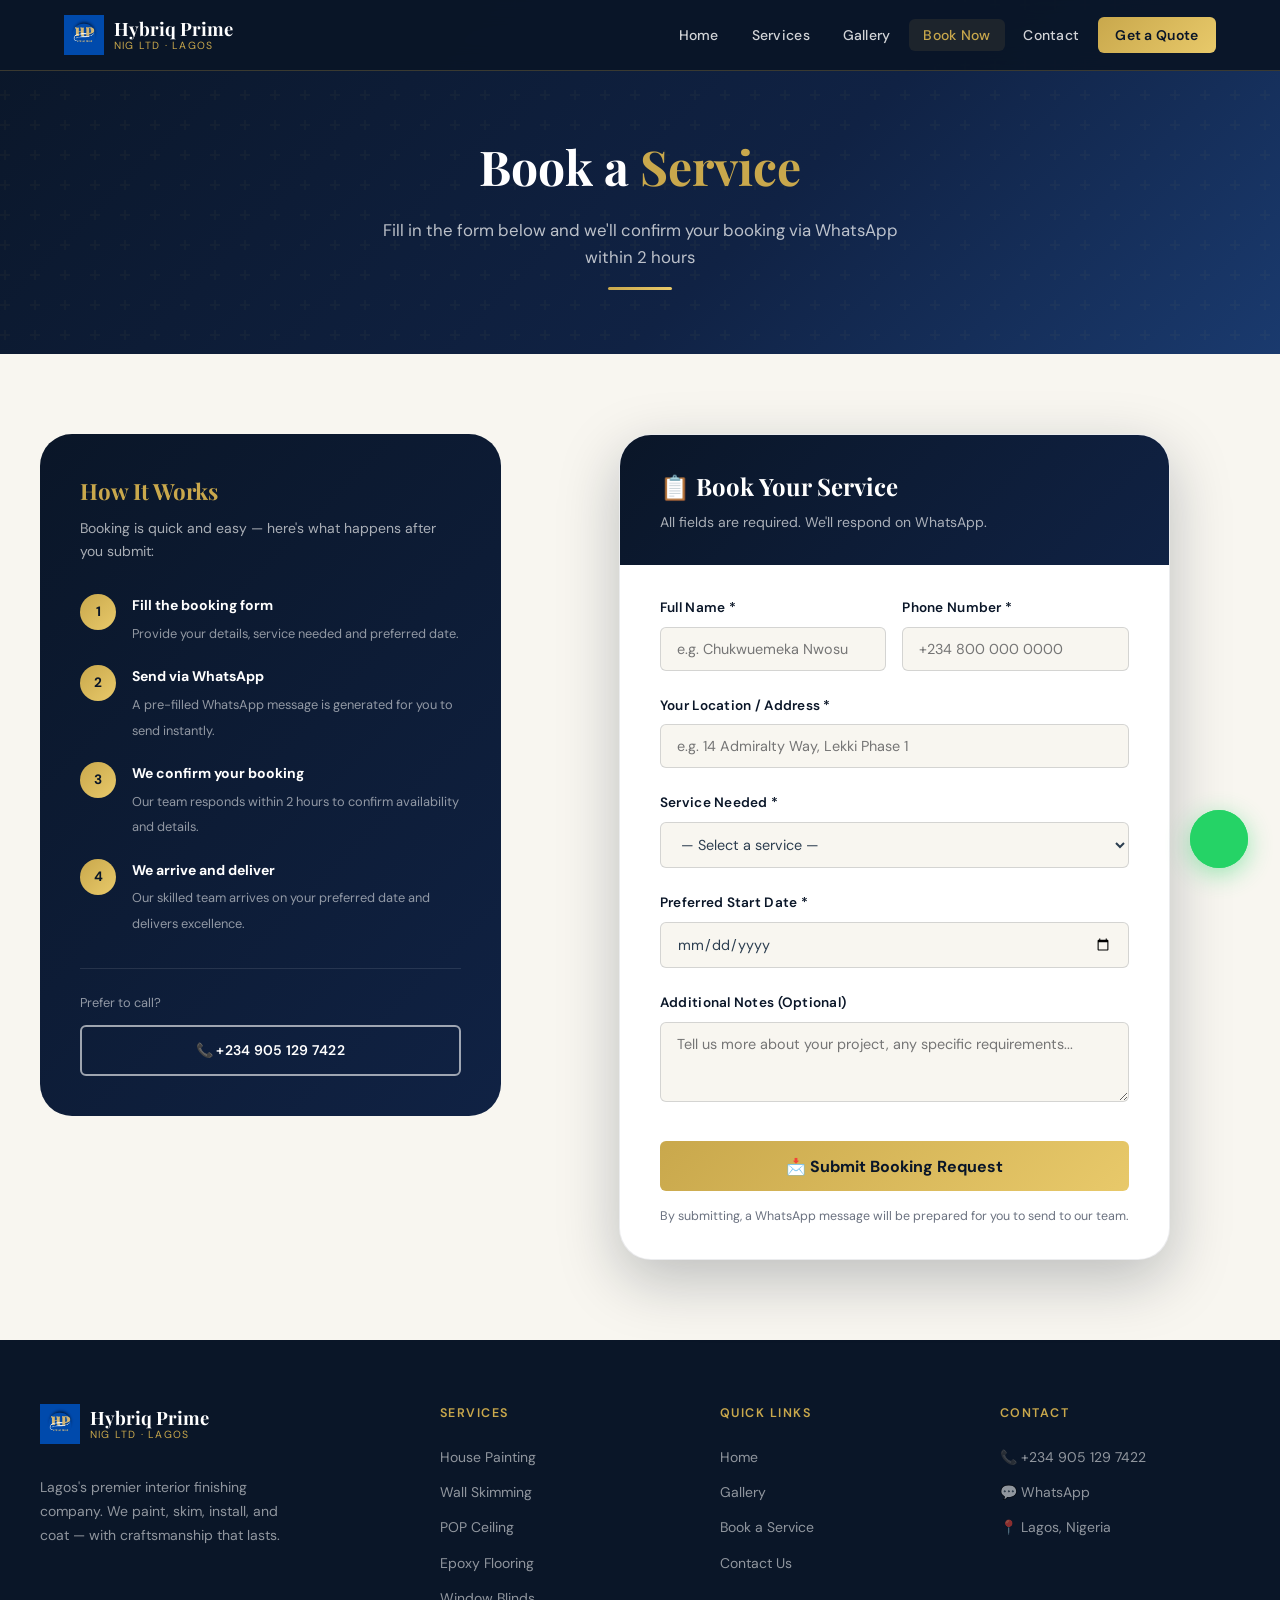
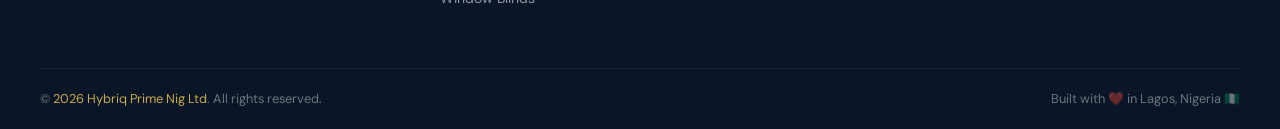
<file: booking.html>
<!DOCTYPE html>
<html lang="en">
<head>
  <meta charset="UTF-8" />
  <meta name="viewport" content="width=device-width, initial-scale=1.0" />
  <title>Book a Service — Hybriq Prime Nig Ltd</title>
  <meta name="description" content="Book a professional finishing service with Hybriq Prime Nig Ltd in Lagos. Fill in our booking form and we'll confirm your appointment via WhatsApp." />
  <link rel="stylesheet" href="css/style.css" />
  <link rel="icon" href="images/favicon.png" type="image/png">
<body>

  <!-- NAVBAR -->
  <nav class="navbar" id="navbar">
    <div class="nav-container">
      <a href="index.html" class="nav-logo">
          <img src="images/logo.png" alt="hybriq logo" height="40px" width="auto">
      
        <div class="nav-logo-text">Hybriq Prime <span>Nig Ltd · Lagos</span></div>
      </a>
      <button class="nav-toggle" id="navToggle" aria-label="Toggle menu">
        <span></span><span></span><span></span>
      </button>
      <ul class="nav-links" id="navLinks">
        <li><a href="index.html">Home</a></li>
        <li><a href="services.html">Services</a></li>
        <li><a href="gallery.html">Gallery</a></li>
        <li><a href="booking.html">Book Now</a></li>
        <li><a href="contact.html">Contact</a></li>
        <li><a href="booking.html" class="nav-cta btn">Get a Quote</a></li>
      </ul>
    </div>
  </nav>

  <!-- PAGE HERO -->
  <section class="page-hero">
    <h1>Book a <span>Service</span></h1>
    <p>Fill in the form below and we'll confirm your booking via WhatsApp within 2 hours</p>
    <div class="gold-divider"></div>
  </section>

  <!-- ===================== BOOKING SECTION ===================== -->
  <section class="section">
    <div class="container">
      <div style="display:grid; grid-template-columns:1fr 1.5fr; gap:3rem; align-items:start;">

        <!-- Left: Info panel -->
        <div class="reveal">
          <div style="background:linear-gradient(135deg,var(--blue-dark),var(--blue-mid)); border-radius:var(--radius-xl); padding:2.5rem; color:var(--white);">
            <h3 style="font-family:var(--font-display); color:var(--gold); font-size:1.4rem; margin-bottom:0.5rem;">How It Works</h3>
            <p style="color:rgba(255,255,255,0.65); font-size:0.875rem; margin-bottom:2rem;">Booking is quick and easy — here's what happens after you submit:</p>

            <div style="display:flex; flex-direction:column; gap:1.25rem;">
              <div style="display:flex; gap:1rem; align-items:flex-start;">
                <div style="width:36px; height:36px; border-radius:50%; background:linear-gradient(135deg,var(--gold),var(--gold-light)); color:var(--blue-dark); display:flex; align-items:center; justify-content:center; font-weight:700; font-size:0.85rem; flex-shrink:0;">1</div>
                <div>
                  <strong style="display:block; color:var(--white); font-size:0.875rem; margin-bottom:0.2rem;">Fill the booking form</strong>
                  <span style="color:rgba(255,255,255,0.55); font-size:0.8rem;">Provide your details, service needed and preferred date.</span>
                </div>
              </div>
              <div style="display:flex; gap:1rem; align-items:flex-start;">
                <div style="width:36px; height:36px; border-radius:50%; background:linear-gradient(135deg,var(--gold),var(--gold-light)); color:var(--blue-dark); display:flex; align-items:center; justify-content:center; font-weight:700; font-size:0.85rem; flex-shrink:0;">2</div>
                <div>
                  <strong style="display:block; color:var(--white); font-size:0.875rem; margin-bottom:0.2rem;">Send via WhatsApp</strong>
                  <span style="color:rgba(255,255,255,0.55); font-size:0.8rem;">A pre-filled WhatsApp message is generated for you to send instantly.</span>
                </div>
              </div>
              <div style="display:flex; gap:1rem; align-items:flex-start;">
                <div style="width:36px; height:36px; border-radius:50%; background:linear-gradient(135deg,var(--gold),var(--gold-light)); color:var(--blue-dark); display:flex; align-items:center; justify-content:center; font-weight:700; font-size:0.85rem; flex-shrink:0;">3</div>
                <div>
                  <strong style="display:block; color:var(--white); font-size:0.875rem; margin-bottom:0.2rem;">We confirm your booking</strong>
                  <span style="color:rgba(255,255,255,0.55); font-size:0.8rem;">Our team responds within 2 hours to confirm availability and details.</span>
                </div>
              </div>
              <div style="display:flex; gap:1rem; align-items:flex-start;">
                <div style="width:36px; height:36px; border-radius:50%; background:linear-gradient(135deg,var(--gold),var(--gold-light)); color:var(--blue-dark); display:flex; align-items:center; justify-content:center; font-weight:700; font-size:0.85rem; flex-shrink:0;">4</div>
                <div>
                  <strong style="display:block; color:var(--white); font-size:0.875rem; margin-bottom:0.2rem;">We arrive and deliver</strong>
                  <span style="color:rgba(255,255,255,0.55); font-size:0.8rem;">Our skilled team arrives on your preferred date and delivers excellence.</span>
                </div>
              </div>
            </div>

            <div style="margin-top:2rem; padding-top:1.5rem; border-top:1px solid rgba(255,255,255,0.1);">
              <p style="color:rgba(255,255,255,0.55); font-size:0.8rem; margin-bottom:0.75rem;">Prefer to call?</p>
              <a href="tel:+2349051297422" class="btn btn-outline" style="width:100%; justify-content:center; font-size:0.875rem;">📞 +234 905 129 7422</a>
            </div>
          </div>
        </div>

        <!-- Right: Booking form -->
        <div class="booking-wrapper reveal">
          <div class="booking-header">
            <h2>📋 Book Your Service</h2>
            <p>All fields are required. We'll respond on WhatsApp.</p>
          </div>
          <div class="booking-body">

            <!-- The form itself -->
            <div id="bookingFormInner">
              <form id="bookingForm">
                <div class="form-row">
                  <div class="form-group">
                    <label for="bName">Full Name *</label>
                    <input type="text" id="bName" placeholder="e.g. Chukwuemeka Nwosu" required />
                  </div>
                  <div class="form-group">
                    <label for="bPhone">Phone Number *</label>
                    <input type="tel" id="bPhone" placeholder="+234 800 000 0000" required />
                  </div>
                </div>

                <div class="form-group">
                  <label for="bLocation">Your Location / Address *</label>
                  <input type="text" id="bLocation" placeholder="e.g. 14 Admiralty Way, Lekki Phase 1" required />
                </div>

                <div class="form-group">
                  <label for="bService">Service Needed *</label>
                  <select id="bService" required>
                    <option value="" disabled selected>— Select a service —</option>
                    <option value="House Painting (Interior)">House Painting — Interior</option>
                    <option value="House Painting (Exterior)">House Painting — Exterior</option>
                    <option value="Wall Skimming">Wall Skimming</option>
                    <option value="POP Ceiling Installation">POP Ceiling Installation</option>
                    <option value="Epoxy Flooring">Epoxy Flooring</option>
                    <option value="Curtains & Window Blinds">Curtains &amp; Window Blinds</option>
                    <option value="Multiple Services (Full Project)">Multiple Services / Full Project</option>
                  </select>
                </div>

                <div class="form-group">
                  <label for="bDate">Preferred Start Date *</label>
                  <input type="date" id="bDate" required />
                </div>

                <div class="form-group">
                  <label for="bNotes">Additional Notes (Optional)</label>
                  <textarea id="bNotes" rows="3" placeholder="Tell us more about your project, any specific requirements..."></textarea>
                </div>

                <button type="submit" class="booking-submit">
                  📩 Submit Booking Request
                </button>

                <p style="text-align:center; color:var(--text-muted); font-size:0.78rem; margin-top:1rem;">
                  By submitting, a WhatsApp message will be prepared for you to send to our team.
                </p>
              </form>
            </div>

            <!-- Confirmation panel (shown after submit) -->
            <div class="booking-confirm" id="bookingConfirm">
              <div class="confirm-icon">✅</div>
              <h3>Booking Request Ready!</h3>
              <p>Your booking details have been prepared. Click the button below to send it directly to our team on WhatsApp for confirmation.</p>
              <a href="#" id="waBookingLink" target="_blank" class="btn btn-whatsapp" style="width:100%; justify-content:center; font-size:1rem; margin-bottom:1rem;">
                💬 Send on WhatsApp Now
              </a>
              <button onclick="location.reload()" class="btn btn-blue" style="width:100%; justify-content:center;">
                ← Make Another Booking
              </button>
            </div>

          </div>
        </div>

      </div>
    </div>
  </section>

  <!-- FOOTER -->
  <footer class="footer">
    <div class="footer-grid">
      <div class="footer-brand">
        <a href="index.html" class="nav-logo" style="margin-bottom:1rem; display:inline-flex;">
          <img src="images/logo.png" alt="hybriq logo" height="40px" width="auto">
          <div class="nav-logo-text">Hybriq Prime <span>Nig Ltd · Lagos</span></div>
        </a>
        <p>Lagos's premier interior finishing company. We paint, skim, install, and coat — with craftsmanship that lasts.</p>
      </div>
      <div class="footer-col">
        <h4>Services</h4>
        <ul>
          <li><a href="services.html">House Painting</a></li>
          <li><a href="services.html">Wall Skimming</a></li>
          <li><a href="services.html">POP Ceiling</a></li>
          <li><a href="services.html">Epoxy Flooring</a></li>
          <li><a href="services.html">Window Blinds</a></li>
        </ul>
      </div>
      <div class="footer-col">
        <h4>Quick Links</h4>
        <ul>
          <li><a href="index.html">Home</a></li>
          <li><a href="gallery.html">Gallery</a></li>
          <li><a href="booking.html">Book a Service</a></li>
          <li><a href="contact.html">Contact Us</a></li>
        </ul>
      </div>
      <div class="footer-col">
        <h4>Contact</h4>
        <ul>
          <li><a href="tel:+2349051297422">📞 +234 905 129 7422</a></li>
          <li><a href="https://wa.me/2349051297422" target="_blank">💬 WhatsApp</a></li>
          <li><a href="#">📍 Lagos, Nigeria</a></li>
        </ul>
      </div>
    </div>
    <div class="footer-bottom">
      <p>© <span class="current-year"></span> <span>Hybriq Prime Nig Ltd</span>. All rights reserved.</p>
      <p>Built with ❤️ in Lagos, Nigeria 🇳🇬</p>
    </div>
  </footer>

  <a href="https://wa.me/2349051297422" target="_blank" class="whatsapp-float" title="Chat on WhatsApp">💬</a>
  <script src="js/script.js"></script>

  <style>
    @media (max-width: 768px) {
      [style*="grid-template-columns:1fr 1.5fr"] {
        grid-template-columns: 1fr !important;
      }
    }
  </style>
</body>
</html>
</file>
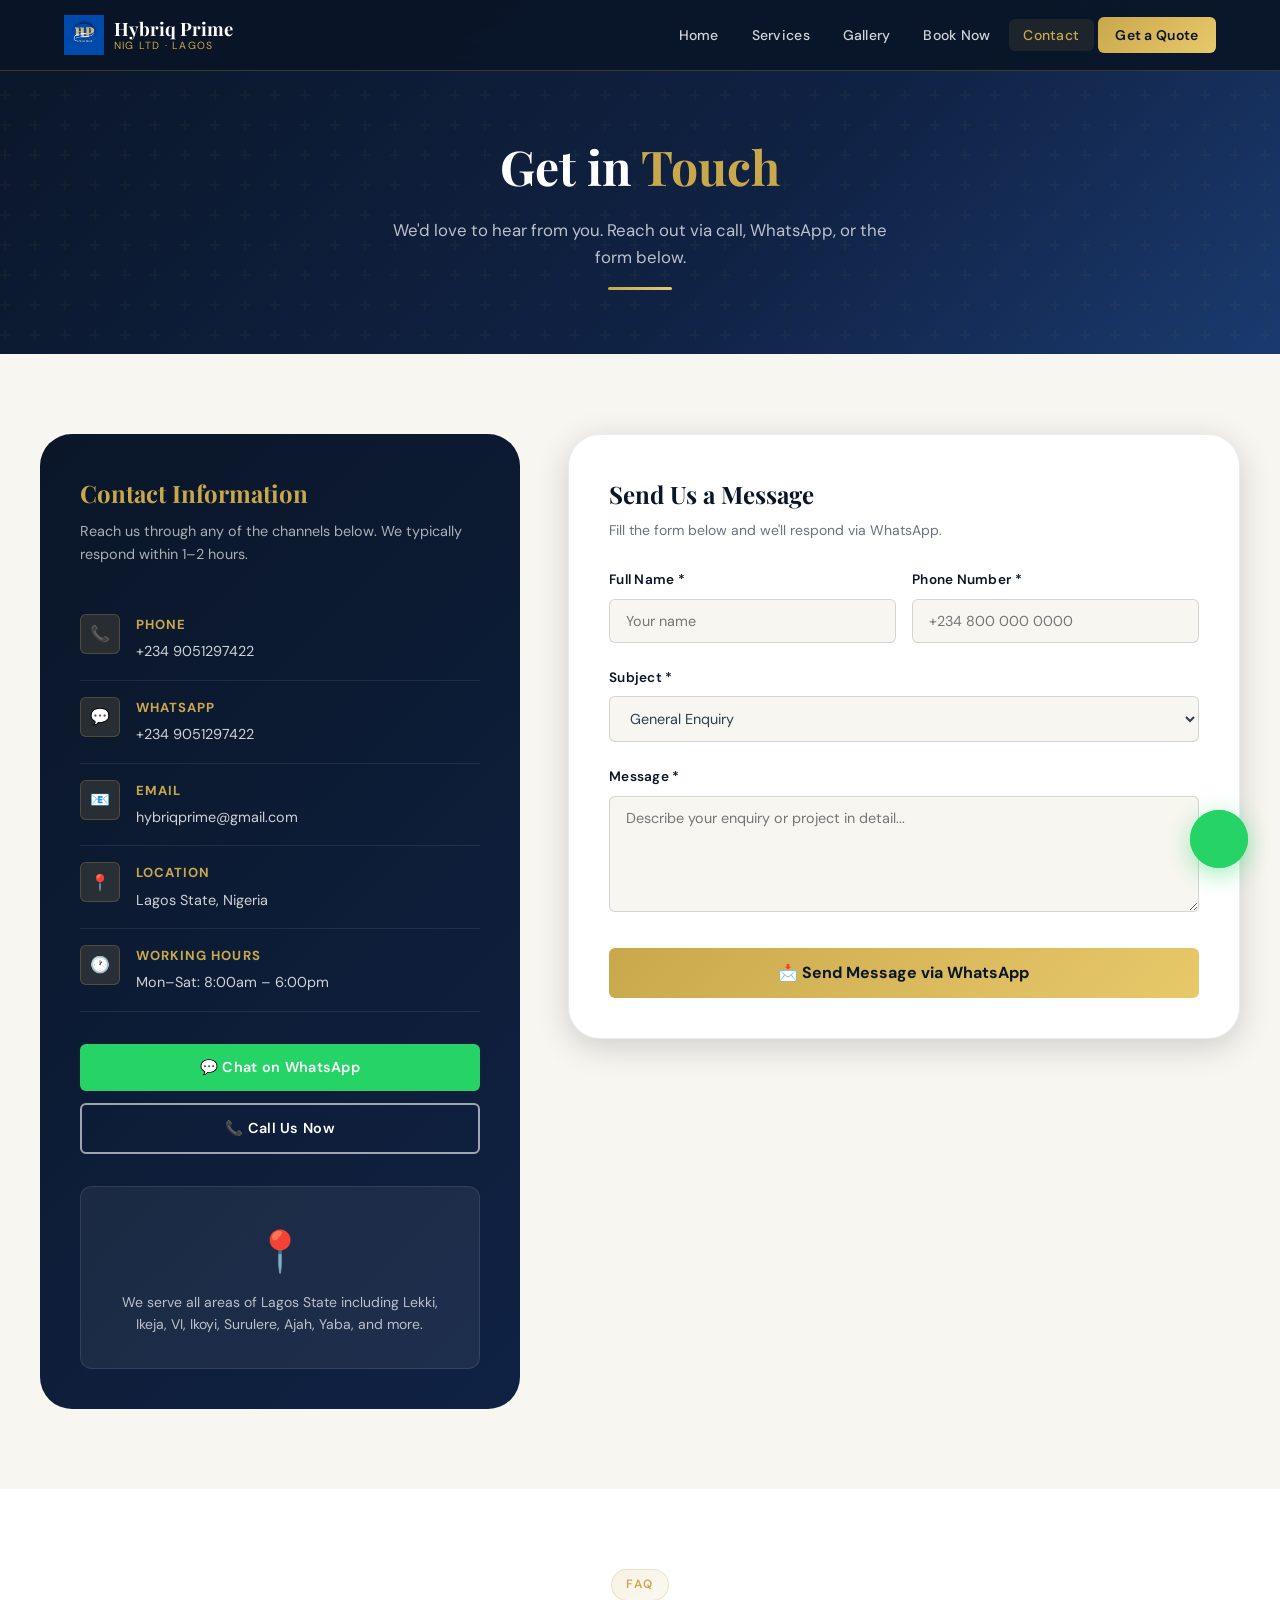
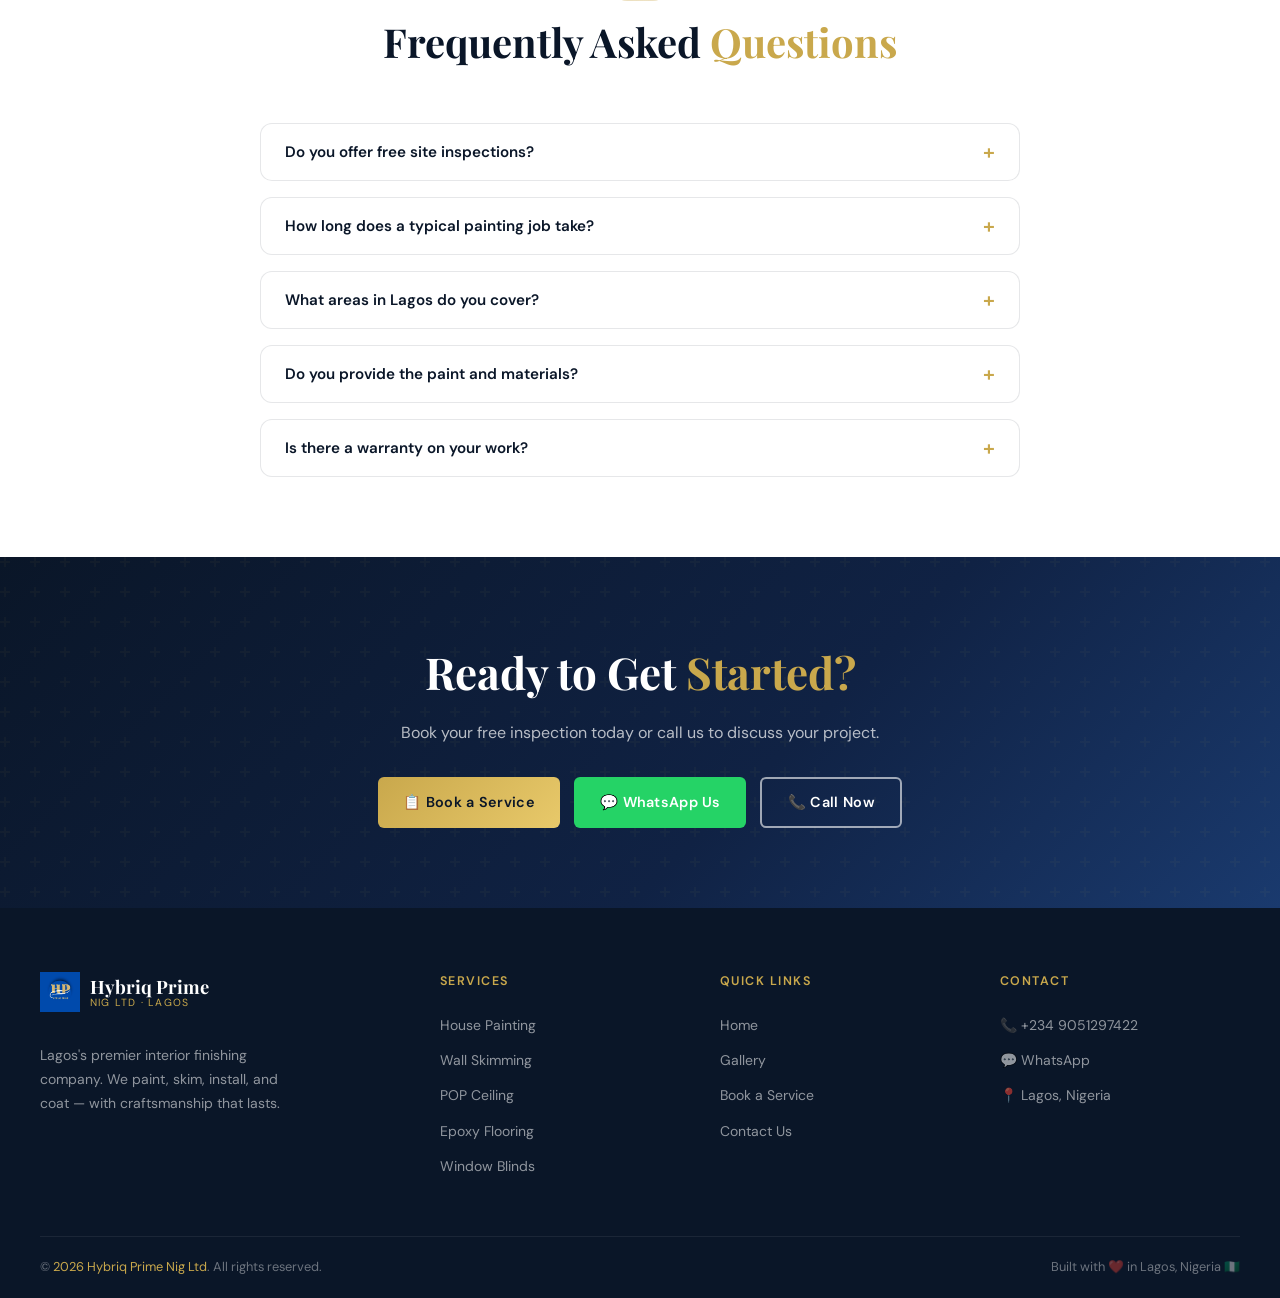
<file: contact.html>
<!DOCTYPE html>
<html lang="en">
<head>
  <meta charset="UTF-8" />
  <meta name="viewport" content="width=device-width, initial-scale=1.0" />
  <title>Contact Us — Hybriq Prime Nig Ltd</title>
  <meta name="description" content="Get in touch with Hybriq Prime Nig Ltd in Lagos. Call, WhatsApp, or send us a message for painting, POP ceiling, epoxy flooring and more." />
  <link rel="stylesheet" href="css/style.css" />
  <link rel="icon" href="images/favicon.png" type="image/png">
<body>

  <!-- NAVBAR -->
  <nav class="navbar" id="navbar">
    <div class="nav-container">
      <a href="index.html" class="nav-logo">
        <img src="images/logo.png" alt="hybriq logo" height="40px" width="auto" >
        <div class="nav-logo-text">Hybriq Prime <span>Nig Ltd · Lagos</span></div>
      </a>
      <button class="nav-toggle" id="navToggle" aria-label="Toggle menu">
        <span></span><span></span><span></span>
      </button>
      <ul class="nav-links" id="navLinks">
        <li><a href="index.html">Home</a></li>
        <li><a href="services.html">Services</a></li>
        <li><a href="gallery.html">Gallery</a></li>
        <li><a href="booking.html">Book Now</a></li>
        <li><a href="contact.html">Contact</a></li>
        <li><a href="booking.html" class="nav-cta btn">Get a Quote</a></li>
      </ul>
    </div>
  </nav>

  <!-- PAGE HERO -->
  <section class="page-hero">
    <h1>Get in <span>Touch</span></h1>
    <p>We'd love to hear from you. Reach out via call, WhatsApp, or the form below.</p>
    <div class="gold-divider"></div>
  </section>

  <!-- ===================== CONTACT SECTION ===================== -->
  <section class="section">
    <div class="container">
      <div class="contact-grid">

        <!-- Left: Contact info -->
        <div class="contact-info reveal">
          <h3>Contact Information</h3>
          <p>Reach us through any of the channels below. We typically respond within 1–2 hours.</p>

          <div class="contact-item">
            <div class="contact-item-icon">📞</div>
            <div>
              <strong>Phone</strong>
              <span>+234 9051297422</span>
            </div>
          </div>

          <div class="contact-item">
            <div class="contact-item-icon">💬</div>
            <div>
              <strong>WhatsApp</strong>
              <span>+234 9051297422</span>
            </div>
          </div>

          <div class="contact-item">
            <div class="contact-item-icon">📧</div>
            <div>
              <strong>Email</strong>
              <span>hybriqprime@gmail.com</span>
            </div>
          </div>

          <div class="contact-item">
            <div class="contact-item-icon">📍</div>
            <div>
              <strong>Location</strong>
              <span>Lagos State, Nigeria</span>
            </div>
          </div>

          <div class="contact-item">
            <div class="contact-item-icon">🕐</div>
            <div>
              <strong>Working Hours</strong>
              <span>Mon–Sat: 8:00am – 6:00pm</span>
            </div>
          </div>

          <!-- Direct action buttons -->
          <div style="display:flex; flex-direction:column; gap:0.75rem; margin-top:2rem;">
            <a href="https://wa.me/2349051297422" target="_blank" class="btn btn-whatsapp" style="justify-content:center;">
              💬 Chat on WhatsApp
            </a>
            <a href="tel:+2349051297422" class="btn btn-outline" style="justify-content:center;">
              📞 Call Us Now
            </a>
          </div>

          <!-- Map placeholder -->
          <div style="margin-top:2rem; background:rgba(255,255,255,0.06); border:1px solid rgba(255,255,255,0.1); border-radius:var(--radius-md); padding:2rem; text-align:center;">
            <div style="font-size:2.5rem; margin-bottom:0.5rem;">📍</div>
            <p style="color:rgba(255,255,255,0.7); font-size:0.875rem;">We serve all areas of Lagos State including Lekki, Ikeja, VI, Ikoyi, Surulere, Ajah, Yaba, and more.</p>
          </div>
        </div>

        <!-- Right: Contact form -->
        <div class="contact-form-card reveal">
          <h3>Send Us a Message</h3>
          <p>Fill the form below and we'll respond via WhatsApp.</p>

          <form id="contactForm">
            <div class="form-row">
              <div class="form-group">
                <label for="cName">Full Name *</label>
                <input type="text" id="cName" placeholder="Your name" required />
              </div>
              <div class="form-group">
                <label for="cPhone">Phone Number *</label>
                <input type="tel" id="cPhone" placeholder="+234 800 000 0000" required />
              </div>
            </div>

            <div class="form-group">
              <label for="cSubject">Subject *</label>
              <select id="cSubject">
                <option value="General Enquiry">General Enquiry</option>
                <option value="Service Quote">Service Quote Request</option>
                <option value="Booking Help">Help with Booking</option>
                <option value="Complaint / Feedback">Complaint / Feedback</option>
                <option value="Partnership">Partnership</option>
              </select>
            </div>

            <div class="form-group">
              <label for="cMessage">Message *</label>
              <textarea id="cMessage" rows="5" placeholder="Describe your enquiry or project in detail..." required></textarea>
            </div>

            <button type="submit" class="booking-submit" style="margin-top:0.25rem;">
              📩 Send Message via WhatsApp
            </button>
          </form>
        </div>

      </div>
    </div>
  </section>

  <!-- FAQ Section -->
  <section class="section section-alt">
    <div class="container">
      <div class="section-header reveal">
        <div class="section-badge">FAQ</div>
        <h2>Frequently Asked <span>Questions</span></h2>
      </div>

      <div style="max-width:760px; margin:0 auto; display:flex; flex-direction:column; gap:1rem;">

        <div class="faq-item reveal">
          <button class="faq-q" onclick="toggleFAQ(this)">
            Do you offer free site inspections?
            <span class="faq-icon">+</span>
          </button>
          <div class="faq-a">
            <p>Yes! We offer free site inspections for all our services within Lagos. After the inspection, we provide a detailed, no-obligation quote within 24 hours.</p>
          </div>
        </div>

        <div class="faq-item reveal">
          <button class="faq-q" onclick="toggleFAQ(this)">
            How long does a typical painting job take?
            <span class="faq-icon">+</span>
          </button>
          <div class="faq-a">
            <p>A single room typically takes 1–2 days. A full 3-bedroom apartment takes 5–7 days depending on the level of prep work required. We'll give you an accurate timeline after inspection.</p>
          </div>
        </div>

        <div class="faq-item reveal">
          <button class="faq-q" onclick="toggleFAQ(this)">
            What areas in Lagos do you cover?
            <span class="faq-icon">+</span>
          </button>
          <div class="faq-a">
            <p>We cover all areas of Lagos State including Lekki, Ajah, Ikoyi, Victoria Island, Ikeja, Surulere, Yaba, Gbagada, Magodo, Ojodu Berger, Apapa, and more.</p>
          </div>
        </div>

        <div class="faq-item reveal">
          <button class="faq-q" onclick="toggleFAQ(this)">
            Do you provide the paint and materials?
            <span class="faq-icon">+</span>
          </button>
          <div class="faq-a">
            <p>Yes, we can supply all materials including paint, POP, epoxy coating, and blinds as part of the service. We source only quality-certified products. Alternatively, if you have specific materials in mind, we can use those.</p>
          </div>
        </div>

        <div class="faq-item reveal">
          <button class="faq-q" onclick="toggleFAQ(this)">
            Is there a warranty on your work?
            <span class="faq-icon">+</span>
          </button>
          <div class="faq-a">
            <p>Absolutely. We offer a workmanship warranty on all our services. If any finish-related issue arises within the warranty period (typically 6–12 months depending on the service), we'll fix it at no extra cost.</p>
          </div>
        </div>

      </div>
    </div>
  </section>

  <!-- CTA -->
  <section class="cta-banner">
    <div class="container">
      <h2>Ready to Get <span>Started?</span></h2>
      <p>Book your free inspection today or call us to discuss your project.</p>
      <div class="cta-buttons">
        <a href="booking.html" class="btn btn-primary">📋 Book a Service</a>
        <a href="https://wa.me/2349051297422" target="_blank" class="btn btn-whatsapp">💬 WhatsApp Us</a>
        <a href="tel:+2349051297422" class="btn btn-outline">📞 Call Now</a>
      </div>
    </div>
  </section>

  <!-- FOOTER -->
  <footer class="footer">
    <div class="footer-grid">
      <div class="footer-brand">
        <a href="index.html" class="nav-logo" style="margin-bottom:1rem; display:inline-flex;">
          <img src="images/logo.png" alt="hybriq logo" height="40px" width="auto">
          <div class="nav-logo-text">Hybriq Prime <span>Nig Ltd · Lagos</span></div>
        </a>
        <p>Lagos's premier interior finishing company. We paint, skim, install, and coat — with craftsmanship that lasts.</p>
      </div>
      <div class="footer-col">
        <h4>Services</h4>
        <ul>
          <li><a href="services.html">House Painting</a></li>
          <li><a href="services.html">Wall Skimming</a></li>
          <li><a href="services.html">POP Ceiling</a></li>
          <li><a href="services.html">Epoxy Flooring</a></li>
          <li><a href="services.html">Window Blinds</a></li>
        </ul>
      </div>
      <div class="footer-col">
        <h4>Quick Links</h4>
        <ul>
          <li><a href="index.html">Home</a></li>
          <li><a href="gallery.html">Gallery</a></li>
          <li><a href="booking.html">Book a Service</a></li>
          <li><a href="contact.html">Contact Us</a></li>
        </ul>
      </div>
      <div class="footer-col">
        <h4>Contact</h4>
        <ul>
          <li><a href="tel:+234 9051297422">📞 +234 9051297422</a></li>
          <li><a href="https://wa.me/2349051297422" target="_blank">💬 WhatsApp</a></li>
          <li><a href="#">📍 Lagos, Nigeria</a></li>
        </ul>
      </div>
    </div>
    <div class="footer-bottom">
      <p>© <span class="current-year"></span> <span>Hybriq Prime Nig Ltd</span>. All rights reserved.</p>
      <p>Built with ❤️ in Lagos, Nigeria 🇳🇬</p>
    </div>
  </footer>

  <a href="https://wa.me/2349051297422" target="_blank" class="whatsapp-float" title="Chat on WhatsApp">💬</a>

  <!-- FAQ Styles -->
  <style>
    .faq-item {
      border: 1px solid rgba(10,22,40,0.1);
      border-radius: var(--radius-md);
      overflow: hidden;
      background: var(--white);
    }

    .faq-q {
      width: 100%;
      padding: 1.1rem 1.5rem;
      background: none;
      border: none;
      display: flex;
      justify-content: space-between;
      align-items: center;
      font-family: var(--font-body);
      font-size: 0.95rem;
      font-weight: 600;
      color: var(--blue-dark);
      cursor: pointer;
      text-align: left;
      gap: 1rem;
      transition: var(--transition);
    }

    .faq-q:hover { color: var(--gold); }

    .faq-icon {
      font-size: 1.3rem;
      line-height: 1;
      color: var(--gold);
      flex-shrink: 0;
      transition: transform 0.3s ease;
    }

    .faq-q.open .faq-icon { transform: rotate(45deg); }

    .faq-a {
      max-height: 0;
      overflow: hidden;
      transition: max-height 0.35s ease, padding 0.3s;
      padding: 0 1.5rem;
    }

    .faq-a.open {
      max-height: 200px;
      padding: 0 1.5rem 1.1rem;
    }

    .faq-a p {
      color: var(--text-muted);
      font-size: 0.875rem;
      line-height: 1.7;
    }
  </style>

  <script src="js/script.js"></script>
  <script>
    /* FAQ accordion toggle */
    function toggleFAQ(btn) {
      const answer = btn.nextElementSibling;
      const isOpen = btn.classList.contains('open');

      // Close all open items first
      document.querySelectorAll('.faq-q.open').forEach(b => {
        b.classList.remove('open');
        b.nextElementSibling.classList.remove('open');
      });

      // If it wasn't open, open it
      if (!isOpen) {
        btn.classList.add('open');
        answer.classList.add('open');
      }
    }
  </script>
</body>
</html>
</file>
<file: css/style.css>
/* ============================================
   HYBRIQ PRIME NIG LTD — Main Stylesheet
   Color Theme: Deep Blue + Gold
   Mobile-first responsive design
   ============================================ */

/* --- Google Fonts Import --- */
@import url('https://fonts.googleapis.com/css2?family=Playfair+Display:wght@400;600;700;900&family=DM+Sans:wght@300;400;500;600&display=swap');

/* --- CSS Variables (Design Tokens) --- */
:root {
  --blue-dark:    #0a1628;
  --blue-mid:     #102244;
  --blue-accent:  #1a3a6e;
  --gold:         #c9a84c;
  --gold-light:   #e8c96a;
  --gold-pale:    #f5e9c4;
  --white:        #ffffff;
  --off-white:    #f8f6f0;
  --text-body:    #2c3e50;
  --text-muted:   #6b7280;
  --border:       rgba(201,168,76,0.25);

  --font-display: 'Playfair Display', Georgia, serif;
  --font-body:    'DM Sans', sans-serif;

  --shadow-sm:    0 2px 8px rgba(10,22,40,0.12);
  --shadow-md:    0 8px 32px rgba(10,22,40,0.18);
  --shadow-lg:    0 20px 60px rgba(10,22,40,0.25);
  --shadow-gold:  0 4px 24px rgba(201,168,76,0.30);

  --radius-sm:    6px;
  --radius-md:    12px;
  --radius-lg:    20px;
  --radius-xl:    32px;

  --transition:   0.3s cubic-bezier(0.4, 0, 0.2, 1);
}

/* --- Reset & Base --- */
*, *::before, *::after { box-sizing: border-box; margin: 0; padding: 0; }

html { scroll-behavior: smooth; font-size: 16px; }

body {
  font-family: var(--font-body);
  color: var(--text-body);
  background: var(--off-white);
  line-height: 1.6;
  overflow-x: hidden;
}

img { max-width: 100%; display: block; }
a  { text-decoration: none; color: inherit; }
ul { list-style: none; }

/* ============================================
   NAVBAR
   ============================================ */
.navbar {
  position: fixed;
  top: 0; left: 0; right: 0;
  z-index: 1000;
  background: rgba(10,22,40,0.95);
  backdrop-filter: blur(12px);
  border-bottom: 1px solid var(--border);
  transition: var(--transition);
}

.navbar.scrolled {
  background: var(--blue-dark);
  box-shadow: var(--shadow-md);
}

.nav-container {
  max-width: 1200px;
  margin: 0 auto;
  padding: 0 1.5rem;
  display: flex;
  align-items: center;
  justify-content: space-between;
  height: 70px;
}

.nav-logo {
  display: flex;
  align-items: center;
  gap: 0.6rem;
}

.nav-logo-icon {
  width: 38px; height: 38px;
  background: linear-gradient(135deg, var(--gold), var(--gold-light));
  border-radius: 8px;
  display: flex; align-items: center; justify-content: center;
  font-size: 1.1rem;
}

.nav-logo-text {
  font-family: var(--font-display);
  font-size: 1.15rem;
  font-weight: 700;
  color: var(--white);
  line-height: 1.15;
}

.nav-logo-text span {
  display: block;
  font-size: 0.65rem;
  font-family: var(--font-body);
  font-weight: 400;
  color: var(--gold);
  letter-spacing: 0.12em;
  text-transform: uppercase;
}

.nav-links {
  display: flex;
  align-items: center;
  gap: 0.25rem;
}

.nav-links a {
  color: rgba(255,255,255,0.82);
  font-size: 0.875rem;
  font-weight: 500;
  padding: 0.45rem 0.9rem;
  border-radius: var(--radius-sm);
  transition: var(--transition);
  letter-spacing: 0.02em;
}

.nav-links a:hover,
.nav-links a.active {
  color: var(--gold);
  background: rgba(201,168,76,0.1);
}

.nav-cta {
  background: linear-gradient(135deg, var(--gold), var(--gold-light)) !important;
  color: var(--blue-dark) !important;
  font-weight: 600 !important;
  padding: 0.45rem 1.1rem !important;
}

.nav-cta:hover { opacity: 0.9; transform: translateY(-1px); }

/* Hamburger */
.nav-toggle {
  display: none;
  flex-direction: column;
  gap: 5px;
  cursor: pointer;
  padding: 4px;
  background: none; border: none;
}

.nav-toggle span {
  display: block;
  width: 24px; height: 2px;
  background: var(--white);
  border-radius: 2px;
  transition: var(--transition);
}

.nav-toggle.open span:nth-child(1) { transform: translateY(7px) rotate(45deg); }
.nav-toggle.open span:nth-child(2) { opacity: 0; }
.nav-toggle.open span:nth-child(3) { transform: translateY(-7px) rotate(-45deg); }

/* Mobile Nav */
@media (max-width: 768px) {
  .nav-toggle { display: flex; }
  .nav-links {
    position: fixed;
    top: 70px; left: 0; right: 0;
    background: var(--blue-dark);
    flex-direction: column;
    padding: 1.5rem;
    gap: 0.25rem;
    transform: translateY(-110%);
    transition: transform 0.35s ease;
    border-bottom: 1px solid var(--border);
  }
  .nav-links.open { transform: translateY(0); }
  .nav-links a { width: 100%; padding: 0.75rem 1rem; }
}

/* ============================================
   PAGE HERO (shared across pages)
   ============================================ */
.page-hero {
  background: linear-gradient(135deg, var(--blue-dark) 0%, var(--blue-mid) 60%, var(--blue-accent) 100%);
  padding: 8rem 1.5rem 4rem;
  text-align: center;
  position: relative;
  overflow: hidden;
}

.page-hero::before {
  content: '';
  position: absolute;
  inset: 0;
  background: url("data:image/svg+xml,%3Csvg width='60' height='60' viewBox='0 0 60 60' xmlns='http://www.w3.org/2000/svg'%3E%3Cg fill='none' fill-rule='evenodd'%3E%3Cg fill='%23c9a84c' fill-opacity='0.04'%3E%3Cpath d='M36 34v-4h-2v4h-4v2h4v4h2v-4h4v-2h-4zm0-30V0h-2v4h-4v2h4v4h2V6h4V4h-4zM6 34v-4H4v4H0v2h4v4h2v-4h4v-2H6zM6 4V0H4v4H0v2h4v4h2V6h4V4H6z'/%3E%3C/g%3E%3C/g%3E%3C/svg%3E");
}

.page-hero h1 {
  font-family: var(--font-display);
  font-size: clamp(2rem, 5vw, 3rem);
  color: var(--white);
  margin-bottom: 0.75rem;
  position: relative;
}

.page-hero h1 span { color: var(--gold); }

.page-hero p {
  color: rgba(255,255,255,0.72);
  font-size: 1.05rem;
  max-width: 520px;
  margin: 0 auto;
  position: relative;
}

/* Gold divider */
.gold-divider {
  width: 64px; height: 3px;
  background: linear-gradient(90deg, var(--gold), var(--gold-light));
  border-radius: 2px;
  margin: 1rem auto 0;
}

/* ============================================
   BUTTONS
   ============================================ */
.btn {
  display: inline-flex;
  align-items: center;
  gap: 0.5rem;
  padding: 0.75rem 1.6rem;
  border-radius: var(--radius-sm);
  font-family: var(--font-body);
  font-size: 0.9rem;
  font-weight: 600;
  cursor: pointer;
  border: none;
  transition: var(--transition);
  letter-spacing: 0.02em;
}

.btn-primary {
  background: linear-gradient(135deg, var(--gold), var(--gold-light));
  color: var(--blue-dark);
}

.btn-primary:hover {
  transform: translateY(-2px);
  box-shadow: var(--shadow-gold);
}

.btn-outline {
  background: transparent;
  border: 2px solid rgba(255,255,255,0.6);
  color: var(--white);
}

.btn-outline:hover {
  border-color: var(--gold);
  color: var(--gold);
  transform: translateY(-2px);
}

.btn-blue {
  background: var(--blue-mid);
  color: var(--white);
  border: 1px solid var(--border);
}

.btn-blue:hover {
  background: var(--blue-accent);
  transform: translateY(-2px);
  box-shadow: var(--shadow-md);
}

.btn-whatsapp {
  background: #25d366;
  color: var(--white);
}

.btn-whatsapp:hover {
  background: #1ebe5d;
  transform: translateY(-2px);
  box-shadow: 0 6px 20px rgba(37,211,102,0.4);
}

/* ============================================
   SECTION UTILITIES
   ============================================ */
.section {
  padding: 5rem 1.5rem;
}

.section-alt {
  background: var(--white);
}

.container {
  max-width: 1200px;
  margin: 0 auto;
}

.section-header {
  text-align: center;
  margin-bottom: 3.5rem;
}

.section-badge {
  display: inline-block;
  background: linear-gradient(135deg, rgba(201,168,76,0.15), rgba(201,168,76,0.08));
  border: 1px solid var(--border);
  color: var(--gold);
  font-size: 0.75rem;
  font-weight: 600;
  letter-spacing: 0.12em;
  text-transform: uppercase;
  padding: 0.35rem 0.9rem;
  border-radius: 30px;
  margin-bottom: 1rem;
}

.section-header h2 {
  font-family: var(--font-display);
  font-size: clamp(1.75rem, 4vw, 2.5rem);
  color: var(--blue-dark);
  margin-bottom: 0.75rem;
  line-height: 1.25;
}

.section-header h2 span { color: var(--gold); }

.section-header p {
  color: var(--text-muted);
  max-width: 540px;
  margin: 0 auto;
  font-size: 1rem;
}

/* ============================================
   HERO SECTION (Homepage)
   ============================================ */
.hero {
  min-height: 100vh;
  background: linear-gradient(135deg, var(--blue-dark) 0%, var(--blue-mid) 50%, var(--blue-accent) 100%);
  display: flex;
  align-items: center;
  padding: 6rem 1.5rem 4rem;
  position: relative;
  overflow: hidden;
}

/* Decorative background pattern */
.hero::before {
  content: '';
  position: absolute;
  inset: 0;
  background: url("data:image/svg+xml,%3Csvg width='60' height='60' viewBox='0 0 60 60' xmlns='http://www.w3.org/2000/svg'%3E%3Cg fill='none' fill-rule='evenodd'%3E%3Cg fill='%23c9a84c' fill-opacity='0.04'%3E%3Cpath d='M36 34v-4h-2v4h-4v2h4v4h2v-4h4v-2h-4zm0-30V0h-2v4h-4v2h4v4h2V6h4V4h-4zM6 34v-4H4v4H0v2h4v4h2v-4h4v-2H6zM6 4V0H4v4H0v2h4v4h2V6h4V4H6z'/%3E%3C/g%3E%3C/g%3E%3C/svg%3E");
}

/* Large decorative circle */
.hero::after {
  content: '';
  position: absolute;
  right: -200px; bottom: -200px;
  width: 600px; height: 600px;
  border-radius: 50%;
  border: 1px solid rgba(201,168,76,0.12);
  pointer-events: none;
}

.hero-content {
  max-width: 1200px;
  margin: 0 auto;
  display: grid;
  grid-template-columns: 1fr 1fr;
  gap: 4rem;
  align-items: center;
  width: 100%;
  position: relative;
  z-index: 1;
}

.hero-badge {
  display: inline-flex;
  align-items: center;
  gap: 0.5rem;
  background: rgba(201,168,76,0.12);
  border: 1px solid var(--border);
  color: var(--gold);
  font-size: 0.78rem;
  font-weight: 600;
  letter-spacing: 0.1em;
  text-transform: uppercase;
  padding: 0.4rem 1rem;
  border-radius: 30px;
  margin-bottom: 1.25rem;
}

.hero-badge::before {
  content: '';
  width: 6px; height: 6px;
  background: var(--gold);
  border-radius: 50%;
}

.hero h1 {
  font-family: var(--font-display);
  font-size: clamp(2.2rem, 5vw, 3.8rem);
  color: var(--white);
  line-height: 1.18;
  margin-bottom: 1.25rem;
}

.hero h1 .highlight {
  color: var(--gold);
  display: block;
}

.hero-desc {
  color: rgba(255,255,255,0.72);
  font-size: 1.05rem;
  line-height: 1.75;
  margin-bottom: 2rem;
  max-width: 480px;
}

.hero-buttons {
  display: flex;
  flex-wrap: wrap;
  gap: 0.875rem;
}

/* Hero stats strip */
.hero-stats {
  display: flex;
  gap: 2rem;
  margin-top: 3rem;
  padding-top: 2rem;
  border-top: 1px solid rgba(255,255,255,0.1);
}

.stat-item { text-align: left; }

.stat-num {
  font-family: var(--font-display);
  font-size: 1.8rem;
  font-weight: 700;
  color: var(--gold);
  line-height: 1;
}

.stat-label {
  font-size: 0.78rem;
  color: rgba(255,255,255,0.55);
  text-transform: uppercase;
  letter-spacing: 0.08em;
  margin-top: 0.25rem;
}

/* Hero visual card stack */
.hero-visual {
  position: relative;
}

.hero-card {
  background: rgba(255,255,255,0.06);
  border: 1px solid rgba(201,168,76,0.2);
  border-radius: var(--radius-lg);
  backdrop-filter: blur(10px);
  overflow: hidden;
}

.hero-card-inner {
  aspect-ratio: 4/3;
  background: linear-gradient(135deg, rgba(26,58,110,0.8), rgba(10,22,40,0.9));
  display: flex;
  align-items: center;
  justify-content: center;
  position: relative;
  overflow: hidden;
}

/* Paintbrush/geometric illustration inside hero card */
.hero-illustration {
  width: 100%;
  height: 100%;
  display: flex;
  flex-direction: column;
  align-items: center;
  justify-content: center;
  gap: 1rem;
  padding: 2rem;
}

.hero-icon-large {
  font-size: 5rem;
  filter: drop-shadow(0 4px 20px rgba(201,168,76,0.5));
  animation: floatIcon 3s ease-in-out infinite;
}

@keyframes floatIcon {
  0%, 100% { transform: translateY(0); }
  50% { transform: translateY(-10px); }
}

.hero-card-label {
  color: var(--gold);
  font-family: var(--font-display);
  font-size: 1.1rem;
  text-align: center;
}

/* Floating badge on hero card */
.hero-float-badge {
  position: absolute;
  bottom: 1.25rem; right: 1.25rem;
  background: linear-gradient(135deg, var(--gold), var(--gold-light));
  color: var(--blue-dark);
  font-size: 0.78rem;
  font-weight: 700;
  padding: 0.5rem 0.9rem;
  border-radius: var(--radius-sm);
  box-shadow: var(--shadow-gold);
  animation: pulse 2s ease-in-out infinite;
}

@keyframes pulse {
  0%, 100% { transform: scale(1); }
  50% { transform: scale(1.04); }
}

@media (max-width: 900px) {
  .hero-content { grid-template-columns: 1fr; gap: 2.5rem; }
  .hero-visual { max-width: 480px; margin: 0 auto; width: 100%; }
  .hero-stats { gap: 1.5rem; }
}

/* ============================================
   WHY CHOOSE US (Homepage)
   ============================================ */
.features-grid {
  display: grid;
  grid-template-columns: repeat(auto-fit, minmax(220px, 1fr));
  gap: 1.5rem;
}

.feature-card {
  background: var(--white);
  border: 1px solid rgba(10,22,40,0.08);
  border-radius: var(--radius-md);
  padding: 1.75rem 1.5rem;
  transition: var(--transition);
  position: relative;
  overflow: hidden;
}

.feature-card::before {
  content: '';
  position: absolute;
  bottom: 0; left: 0; right: 0;
  height: 3px;
  background: linear-gradient(90deg, var(--gold), var(--gold-light));
  transform: scaleX(0);
  transform-origin: left;
  transition: var(--transition);
}

.feature-card:hover { transform: translateY(-4px); box-shadow: var(--shadow-md); }
.feature-card:hover::before { transform: scaleX(1); }

.feature-icon {
  width: 50px; height: 50px;
  background: linear-gradient(135deg, rgba(201,168,76,0.15), rgba(201,168,76,0.06));
  border: 1px solid var(--border);
  border-radius: var(--radius-sm);
  display: flex; align-items: center; justify-content: center;
  font-size: 1.4rem;
  margin-bottom: 1rem;
}

.feature-card h3 {
  font-family: var(--font-display);
  font-size: 1.05rem;
  color: var(--blue-dark);
  margin-bottom: 0.5rem;
}

.feature-card p {
  font-size: 0.875rem;
  color: var(--text-muted);
  line-height: 1.65;
}

/* ============================================
   SERVICES (Cards)
   ============================================ */
.services-grid {
  display: grid;
  grid-template-columns: repeat(auto-fit, minmax(280px, 1fr));
  gap: 1.75rem;
}

.service-card {
  background: var(--white);
  border-radius: var(--radius-lg);
  overflow: hidden;
  box-shadow: var(--shadow-sm);
  transition: var(--transition);
  border: 1px solid rgba(10,22,40,0.07);
}

.service-card:hover {
  transform: translateY(-6px);
  box-shadow: var(--shadow-lg);
}

.service-card-img {
  height: 180px;
  display: flex;
  align-items: center;
  justify-content: center;
  font-size: 3.5rem;
  position: relative;
  overflow: hidden;
}

/* Each service card has a unique color */
.service-card:nth-child(1) .service-card-img { background: linear-gradient(135deg, #1a3a6e, #102244); }
.service-card:nth-child(2) .service-card-img { background: linear-gradient(135deg, #2d4a7a, #1a3a6e); }
.service-card:nth-child(3) .service-card-img { background: linear-gradient(135deg, #0a2444, #1a3a6e); }
.service-card:nth-child(4) .service-card-img { background: linear-gradient(135deg, #162f5c, #0d2348); }
.service-card:nth-child(5) .service-card-img { background: linear-gradient(135deg, #1e3d72, #122a58); }

.service-card-img::after {
  content: '';
  position: absolute;
  inset: 0;
  background: linear-gradient(to top, rgba(10,22,40,0.4), transparent);
}

.service-card-body {
  padding: 1.5rem;
}

.service-card-body h3 {
  font-family: var(--font-display);
  font-size: 1.15rem;
  color: var(--blue-dark);
  margin-bottom: 0.5rem;
}

.service-card-body p {
  font-size: 0.875rem;
  color: var(--text-muted);
  line-height: 1.65;
  margin-bottom: 1rem;
}

.service-tag {
  display: inline-block;
  background: rgba(201,168,76,0.1);
  color: var(--gold);
  font-size: 0.73rem;
  font-weight: 600;
  letter-spacing: 0.06em;
  text-transform: uppercase;
  padding: 0.3rem 0.7rem;
  border-radius: 30px;
  border: 1px solid var(--border);
}

/* ============================================
   CALCULATOR
   ============================================ */
.calculator-wrapper {
  max-width: 720px;
  margin: 0 auto;
  background: var(--white);
  border-radius: var(--radius-xl);
  box-shadow: var(--shadow-lg);
  overflow: hidden;
  border: 1px solid rgba(10,22,40,0.08);
}

.calc-header {
  background: linear-gradient(135deg, var(--blue-dark), var(--blue-mid));
  padding: 2rem 2.5rem;
  text-align: center;
}

.calc-header h2 {
  font-family: var(--font-display);
  font-size: 1.6rem;
  color: var(--white);
  margin-bottom: 0.4rem;
}

.calc-header p { color: rgba(255,255,255,0.65); font-size: 0.9rem; }

.calc-body { padding: 2rem 2.5rem; }

.form-group {
  margin-bottom: 1.5rem;
}

.form-group label {
  display: block;
  font-size: 0.85rem;
  font-weight: 600;
  color: var(--blue-dark);
  margin-bottom: 0.5rem;
  letter-spacing: 0.02em;
}

.form-group input,
.form-group select,
.form-group textarea {
  width: 100%;
  padding: 0.75rem 1rem;
  border: 1.5px solid rgba(10,22,40,0.15);
  border-radius: var(--radius-sm);
  font-family: var(--font-body);
  font-size: 0.9rem;
  color: var(--text-body);
  background: var(--off-white);
  transition: var(--transition);
  outline: none;
}

.form-group input:focus,
.form-group select:focus,
.form-group textarea:focus {
  border-color: var(--gold);
  background: var(--white);
  box-shadow: 0 0 0 3px rgba(201,168,76,0.12);
}

.calc-btn {
  width: 100%;
  padding: 0.9rem;
  background: linear-gradient(135deg, var(--gold), var(--gold-light));
  color: var(--blue-dark);
  border: none;
  border-radius: var(--radius-sm);
  font-family: var(--font-body);
  font-size: 1rem;
  font-weight: 700;
  cursor: pointer;
  transition: var(--transition);
  letter-spacing: 0.03em;
}

.calc-btn:hover {
  transform: translateY(-2px);
  box-shadow: var(--shadow-gold);
}

.calc-result {
  margin-top: 1.75rem;
  padding: 1.75rem;
  background: linear-gradient(135deg, var(--blue-dark), var(--blue-mid));
  border-radius: var(--radius-md);
  display: none;
}

.calc-result.show { display: block; animation: fadeInUp 0.4s ease; }

.calc-result h3 {
  font-family: var(--font-display);
  color: var(--gold);
  font-size: 1.1rem;
  margin-bottom: 1rem;
}

.result-grid {
  display: grid;
  grid-template-columns: 1fr 1fr;
  gap: 1rem;
}

.result-item {
  background: rgba(255,255,255,0.07);
  border: 1px solid rgba(201,168,76,0.2);
  border-radius: var(--radius-sm);
  padding: 1rem;
  text-align: center;
}

.result-item .result-val {
  font-family: var(--font-display);
  font-size: 1.5rem;
  color: var(--gold);
  font-weight: 700;
}

.result-item .result-label {
  font-size: 0.75rem;
  color: rgba(255,255,255,0.6);
  margin-top: 0.2rem;
  text-transform: uppercase;
  letter-spacing: 0.07em;
}

@media (max-width: 500px) {
  .calc-body, .calc-header { padding: 1.5rem 1.25rem; }
  .result-grid { grid-template-columns: 1fr; }
}

/* ============================================
   TESTIMONIALS
   ============================================ */
.testimonials-grid {
  display: grid;
  grid-template-columns: repeat(auto-fit, minmax(280px, 1fr));
  gap: 1.5rem;
}

.testimonial-card {
  background: var(--white);
  border: 1px solid rgba(10,22,40,0.08);
  border-radius: var(--radius-md);
  padding: 1.75rem;
  position: relative;
  transition: var(--transition);
}

.testimonial-card:hover { box-shadow: var(--shadow-md); transform: translateY(-3px); }

.testimonial-quote {
  font-size: 2.5rem;
  color: var(--gold);
  line-height: 1;
  margin-bottom: 0.75rem;
  font-family: Georgia, serif;
}

.testimonial-card p {
  font-size: 0.9rem;
  color: var(--text-muted);
  line-height: 1.7;
  margin-bottom: 1.25rem;
  font-style: italic;
}

.testimonial-author {
  display: flex;
  align-items: center;
  gap: 0.75rem;
}

.author-avatar {
  width: 42px; height: 42px;
  border-radius: 50%;
  background: linear-gradient(135deg, var(--blue-accent), var(--blue-mid));
  display: flex; align-items: center; justify-content: center;
  color: var(--gold);
  font-weight: 700;
  font-size: 0.9rem;
  flex-shrink: 0;
}

.author-info strong {
  display: block;
  font-size: 0.875rem;
  color: var(--blue-dark);
  font-weight: 600;
}

.author-info span {
  font-size: 0.78rem;
  color: var(--text-muted);
}

.stars { color: var(--gold); font-size: 0.85rem; margin-bottom: 0.5rem; }

/* ============================================
   CTA BANNER
   ============================================ */
.cta-banner {
  background: linear-gradient(135deg, var(--blue-dark) 0%, var(--blue-mid) 60%, var(--blue-accent) 100%);
  padding: 5rem 1.5rem;
  text-align: center;
  position: relative;
  overflow: hidden;
}

.cta-banner::before {
  content: '';
  position: absolute;
  inset: 0;
  background: url("data:image/svg+xml,%3Csvg width='60' height='60' viewBox='0 0 60 60' xmlns='http://www.w3.org/2000/svg'%3E%3Cg fill='none' fill-rule='evenodd'%3E%3Cg fill='%23c9a84c' fill-opacity='0.04'%3E%3Cpath d='M36 34v-4h-2v4h-4v2h4v4h2v-4h4v-2h-4zm0-30V0h-2v4h-4v2h4v4h2V6h4V4h-4zM6 34v-4H4v4H0v2h4v4h2v-4h4v-2H6zM6 4V0H4v4H0v2h4v4h2V6h4V4H6z'/%3E%3C/g%3E%3C/g%3E%3C/svg%3E");
}

.cta-banner h2 {
  font-family: var(--font-display);
  font-size: clamp(1.75rem, 4vw, 2.75rem);
  color: var(--white);
  margin-bottom: 0.75rem;
  position: relative;
}

.cta-banner h2 span { color: var(--gold); }

.cta-banner p {
  color: rgba(255,255,255,0.7);
  max-width: 480px;
  margin: 0 auto 2rem;
  position: relative;
}

.cta-buttons {
  display: flex;
  flex-wrap: wrap;
  gap: 0.875rem;
  justify-content: center;
  position: relative;
}

/* ============================================
   GALLERY
   ============================================ */
.gallery-grid {
  display: grid;
  grid-template-columns: repeat(auto-fit, minmax(200px,1fr));
  gap: 15px;
}
.gallery-grid {
  display: grid;
  grid-template-columns: repeat(auto-fit, minmax(200px, 1fr));
  gap: 15px;
}

.gallery-item {
  position: relative;
  overflow: hidden;
  border-radius: 10px;
  cursor: pointer;
}

.gallery-item img {
  width: 100%;
  display: block;
  transition: transform 0.4s ease;
}

/* 🔥 Hover zoom */
.gallery-item:hover img {
  transform: scale(1.1);
}

/* 🔥 Dark overlay */
.gallery-item::after {
  content: "";
  position: absolute;
  top: 0;
  left: 0;
  width: 100%;
  height: 100%;
  background: rgba(0,0,0,0.3);
  opacity: 0;
  transition: 0.4s;
}

.gallery-item:hover::after {
  opacity: 1;
}


}
.gallery-item {
  border-radius: var(--radius-md);
  overflow: hidden;
  position: relative;
  cursor: pointer;
  box-shadow: var(--shadow-sm);
  transition: var(--transition);
}

.gallery-item:hover { transform: scale(1.02); box-shadow: var(--shadow-md); }

.gallery-img {
  aspect-ratio: 4/3;
  display: flex;
  align-items: center;
  justify-content: center;
  font-size: 3rem;
  position: relative;
}

/* Different backgrounds for gallery items */
.gallery-item:nth-child(1) .gallery-img { background: linear-gradient(135deg, #1e3a5f, #2d5a8e); }
.gallery-item:nth-child(2) .gallery-img { background: linear-gradient(135deg, #2d4a22, #4a7a3a); }
.gallery-item:nth-child(3) .gallery-img { background: linear-gradient(135deg, #5a3a1a, #8a6030); }
.gallery-item:nth-child(4) .gallery-img { background: linear-gradient(135deg, #1a2a4a, #2a4070); }
.gallery-item:nth-child(5) .gallery-img { background: linear-gradient(135deg, #3a1a4a, #6a3a7a); }
.gallery-item:nth-child(6) .gallery-img { background: linear-gradient(135deg, #1a3a3a, #2a5a5a); }
.gallery-item:nth-child(7) .gallery-img { background: linear-gradient(135deg, #4a2a1a, #7a4a2a); }
.gallery-item:nth-child(8) .gallery-img { background: linear-gradient(135deg, #1a1a4a, #2a2a7a); }

.gallery-overlay {
  position: absolute;
  inset: 0;
  background: linear-gradient(to top, rgba(10,22,40,0.9) 0%, transparent 60%);
  opacity: 0;
  transition: var(--transition);
  display: flex;
  align-items: flex-end;
  padding: 1.25rem;
}

.gallery-item:hover .gallery-overlay { opacity: 1; }

.gallery-overlay span {
  color: var(--white);
  font-size: 0.85rem;
  font-weight: 600;
}

.gallery-badge {
  position: absolute;
  top: 0.75rem; left: 0.75rem;
  background: linear-gradient(135deg, var(--gold), var(--gold-light));
  color: var(--blue-dark);
  font-size: 0.68rem;
  font-weight: 700;
  text-transform: uppercase;
  letter-spacing: 0.07em;
  padding: 0.25rem 0.6rem;
  border-radius: 30px;
}

/* ============================================
   BOOKING FORM
   ============================================ */
.booking-wrapper {
  max-width: 700px;
  margin: 0 auto;
  background: var(--white);
  border-radius: var(--radius-xl);
  box-shadow: var(--shadow-lg);
  overflow: hidden;
  border: 1px solid rgba(10,22,40,0.08);
}

.booking-header {
  background: linear-gradient(135deg, var(--blue-dark), var(--blue-mid));
  padding: 2rem 2.5rem;
}

.booking-header h2 {
  font-family: var(--font-display);
  color: var(--white);
  font-size: 1.5rem;
  margin-bottom: 0.35rem;
}

.booking-header p { color: rgba(255,255,255,0.65); font-size: 0.875rem; }

.booking-body { padding: 2rem 2.5rem; }

.form-row {
  display: grid;
  grid-template-columns: 1fr 1fr;
  gap: 1rem;
}

@media (max-width: 580px) {
  .form-row { grid-template-columns: 1fr; }
  .booking-body, .booking-header { padding: 1.5rem 1.25rem; }
}

.booking-submit {
  width: 100%;
  padding: 0.9rem;
  background: linear-gradient(135deg, var(--gold), var(--gold-light));
  color: var(--blue-dark);
  border: none;
  border-radius: var(--radius-sm);
  font-family: var(--font-body);
  font-size: 1rem;
  font-weight: 700;
  cursor: pointer;
  transition: var(--transition);
  margin-top: 0.5rem;
}

.booking-submit:hover { transform: translateY(-2px); box-shadow: var(--shadow-gold); }

/* Confirmation message */
.booking-confirm {
  display: none;
  text-align: center;
  padding: 2rem;
}

.booking-confirm.show { display: block; animation: fadeInUp 0.4s ease; }

.confirm-icon {
  width: 72px; height: 72px;
  background: linear-gradient(135deg, var(--gold), var(--gold-light));
  border-radius: 50%;
  display: flex; align-items: center; justify-content: center;
  font-size: 2rem;
  margin: 0 auto 1.25rem;
  box-shadow: var(--shadow-gold);
}

.booking-confirm h3 {
  font-family: var(--font-display);
  font-size: 1.5rem;
  color: var(--blue-dark);
  margin-bottom: 0.5rem;
}

.booking-confirm p { color: var(--text-muted); margin-bottom: 1.5rem; }

/* ============================================
   CONTACT PAGE
   ============================================ */
.contact-grid {
  display: grid;
  grid-template-columns: 1fr 1.4fr;
  gap: 3rem;
  align-items: start;
}

@media (max-width: 768px) {
  .contact-grid { grid-template-columns: 1fr; }
}

.contact-info {
  background: linear-gradient(135deg, var(--blue-dark), var(--blue-mid));
  border-radius: var(--radius-xl);
  padding: 2.5rem;
  color: var(--white);
}

.contact-info h3 {
  font-family: var(--font-display);
  font-size: 1.5rem;
  color: var(--gold);
  margin-bottom: 0.5rem;
}

.contact-info > p {
  color: rgba(255,255,255,0.65);
  font-size: 0.9rem;
  margin-bottom: 2rem;
}

.contact-item {
  display: flex;
  align-items: flex-start;
  gap: 1rem;
  padding: 1rem 0;
  border-bottom: 1px solid rgba(255,255,255,0.08);
}

.contact-item:last-of-type { border-bottom: none; }

.contact-item-icon {
  width: 40px; height: 40px;
  background: rgba(201,168,76,0.15);
  border: 1px solid var(--border);
  border-radius: var(--radius-sm);
  display: flex; align-items: center; justify-content: center;
  flex-shrink: 0;
}

.contact-item strong {
  display: block;
  font-size: 0.82rem;
  color: var(--gold);
  text-transform: uppercase;
  letter-spacing: 0.08em;
  margin-bottom: 0.2rem;
}

.contact-item span {
  font-size: 0.9rem;
  color: rgba(255,255,255,0.8);
}

.contact-form-card {
  background: var(--white);
  border-radius: var(--radius-xl);
  padding: 2.5rem;
  box-shadow: var(--shadow-md);
  border: 1px solid rgba(10,22,40,0.08);
}

.contact-form-card h3 {
  font-family: var(--font-display);
  font-size: 1.5rem;
  color: var(--blue-dark);
  margin-bottom: 0.35rem;
}

.contact-form-card > p {
  color: var(--text-muted);
  font-size: 0.875rem;
  margin-bottom: 1.75rem;
}

/* ============================================
   FOOTER
   ============================================ */
.footer {
  background: var(--blue-dark);
  color: var(--white);
  padding: 4rem 1.5rem 0;
}

.footer-grid {
  max-width: 1200px;
  margin: 0 auto;
  display: grid;
  grid-template-columns: 1.5fr 1fr 1fr 1fr;
  gap: 2.5rem;
}

@media (max-width: 900px) {
  .footer-grid { grid-template-columns: 1fr 1fr; }
}

@media (max-width: 500px) {
  .footer-grid { grid-template-columns: 1fr; }
}

.footer-brand p {
  color: rgba(255,255,255,0.55);
  font-size: 0.875rem;
  line-height: 1.7;
  margin-top: 1rem;
  max-width: 260px;
}

.footer-col h4 {
  font-size: 0.78rem;
  font-weight: 600;
  text-transform: uppercase;
  letter-spacing: 0.12em;
  color: var(--gold);
  margin-bottom: 1.25rem;
}

.footer-col ul li {
  margin-bottom: 0.6rem;
}

.footer-col ul li a {
  color: rgba(255,255,255,0.55);
  font-size: 0.875rem;
  transition: var(--transition);
}

.footer-col ul li a:hover { color: var(--gold); padding-left: 4px; }

.footer-bottom {
  max-width: 1200px;
  margin: 3rem auto 0;
  padding: 1.25rem 0;
  border-top: 1px solid rgba(255,255,255,0.07);
  display: flex;
  flex-wrap: wrap;
  gap: 0.75rem;
  justify-content: space-between;
  align-items: center;
}

.footer-bottom p {
  color: rgba(255,255,255,0.4);
  font-size: 0.8rem;
}

.footer-bottom span { color: var(--gold); }

/* ============================================
   WHATSAPP FLOATING BUTTON
   ============================================ */
.whatsapp-float {
  position: fixed;
  bottom: 2rem; right: 2rem;
  width: 58px; height: 58px;
  background: #25d366;
  color: var(--white);
  border-radius: 50%;
  display: flex; align-items: center; justify-content: center;
  font-size: 1.6rem;
  box-shadow: 0 6px 24px rgba(37,211,102,0.45);
  z-index: 900;
  transition: var(--transition);
  text-decoration: none;
}

.whatsapp-float:hover {
  transform: scale(1.1) translateY(-3px);
  box-shadow: 0 10px 30px rgba(37,211,102,0.55);
}

.whatsapp-float::before {
  content: '';
  position: absolute;
  inset: 0;
  border-radius: 50%;
  background: #25d366;
  animation: rippleWA 2s ease-out infinite;
}

@keyframes rippleWA {
  0%   { transform: scale(1); opacity: 0.5; }
  100% { transform: scale(1.7); opacity: 0; }
}

/* ============================================
   SCROLL ANIMATIONS
   ============================================ */
.reveal {
  opacity: 0;
  transform: translateY(30px);
  transition: opacity 0.7s ease, transform 0.7s ease;
}

.reveal.visible {
  opacity: 1;
  transform: translateY(0);
}

@keyframes fadeInUp {
  from { opacity: 0; transform: translateY(20px); }
  to   { opacity: 1; transform: translateY(0); }
}

/* ============================================
   ABOUT STRIP (Homepage)
   ============================================ */
.about-strip {
  display: grid;
  grid-template-columns: 1fr 1fr;
  gap: 4rem;
  align-items: center;
}

@media (max-width: 768px) {
  .about-strip { grid-template-columns: 1fr; gap: 2rem; }
}

.about-text h2 {
  font-family: var(--font-display);
  font-size: clamp(1.6rem, 3.5vw, 2.2rem);
  color: var(--blue-dark);
  margin-bottom: 1rem;
  line-height: 1.3;
}

.about-text h2 span { color: var(--gold); }

.about-text p {
  color: var(--text-muted);
  line-height: 1.75;
  margin-bottom: 1rem;
  font-size: 0.95rem;
}

.about-visual {
  background: linear-gradient(135deg, var(--blue-dark), var(--blue-mid));
  border-radius: var(--radius-xl);
  padding: 3rem 2rem;
  text-align: center;
  position: relative;
  overflow: hidden;
}

.about-visual::before {
  content: '';
  position: absolute;
  inset: 0;
  background: url("data:image/svg+xml,%3Csvg width='60' height='60' viewBox='0 0 60 60' xmlns='http://www.w3.org/2000/svg'%3E%3Cg fill='none' fill-rule='evenodd'%3E%3Cg fill='%23c9a84c' fill-opacity='0.05'%3E%3Cpath d='M36 34v-4h-2v4h-4v2h4v4h2v-4h4v-2h-4zm0-30V0h-2v4h-4v2h4v4h2V6h4V4h-4zM6 34v-4H4v4H0v2h4v4h2v-4h4v-2H6zM6 4V0H4v4H0v2h4v4h2V6h4V4H6z'/%3E%3C/g%3E%3C/g%3E%3C/svg%3E");
}

.about-icon-big {
  font-size: 4rem;
  display: block;
  margin-bottom: 1rem;
  position: relative;
  filter: drop-shadow(0 4px 16px rgba(201,168,76,0.5));
}

.about-visual h3 {
  font-family: var(--font-display);
  color: var(--white);
  font-size: 1.25rem;
  position: relative;
  margin-bottom: 0.5rem;
}

.about-visual p {
  color: rgba(255,255,255,0.6);
  font-size: 0.875rem;
  position: relative;
}

.about-list {
  margin-top: 1.25rem;
}

.about-list li {
  display: flex;
  align-items: center;
  gap: 0.6rem;
  padding: 0.5rem 0;
  font-size: 0.875rem;
  color: var(--text-body);
  border-bottom: 1px solid rgba(10,22,40,0.06);
}

.about-list li:last-child { border-bottom: none; }

.about-list li::before {
  content: '✦';
  color: var(--gold);
  font-size: 0.7rem;
  flex-shrink: 0;
}

/* Responsive utility */
@media (max-width: 480px) {
  .hero-stats { flex-wrap: wrap; gap: 1rem; }
  .hero-buttons { flex-direction: column; }
  .hero-buttons .btn { text-align: center; justify-content: center; }
  .cta-buttons { flex-direction: column; align-items: center; }
}
</file>
